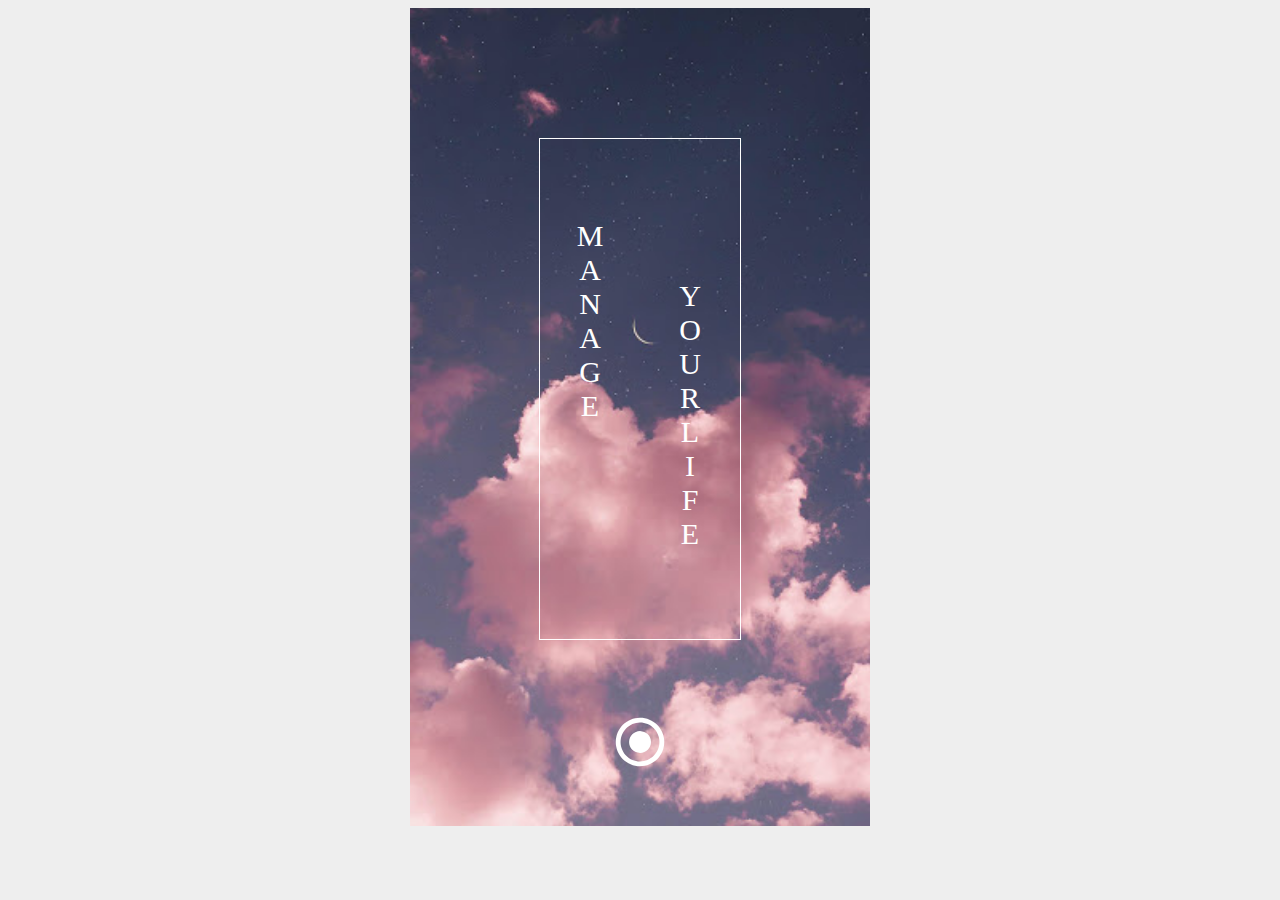
<file: public/index.html>
<!DOCTYPE html>
<html lang="en">
<head>
    <meta charset="UTF-8">
	<meta name="viewport" content="width=device-width,initial-scale=1">
    <meta http-equiv="X-UA-Compatible" content="ie=edge">
 
    <title>Welcome</title>

    <link rel="stylesheet" href="css/style.css">
    <link rel="stylesheet" href="css/elc.css">
    <link rel="stylesheet" href="css/welcome.css">

</head>
    <body>
        <div class="continer">
            <div class="listbox">
            <div class="listleft">
             <div class="listtext">
                    M<br>
                    A<br>
                    N<br>
                    A<br>
                    G<br>
                    E<br>
            </div>
            </div>
            <div class="listright">
             <div class="listtext">
                    Y<br>
                    O<br>
                    U<br>
                    R<br>
                    L<br>
                    I<br>
                    F<br>
                    E<br>
            </div>
            </div>
            </div>
            <div class="wbtn">
                <a href="home.html"><img src="images/btn.png" alt=""></a>
            </div>
        </div>
    </body>
    </html>
</file>
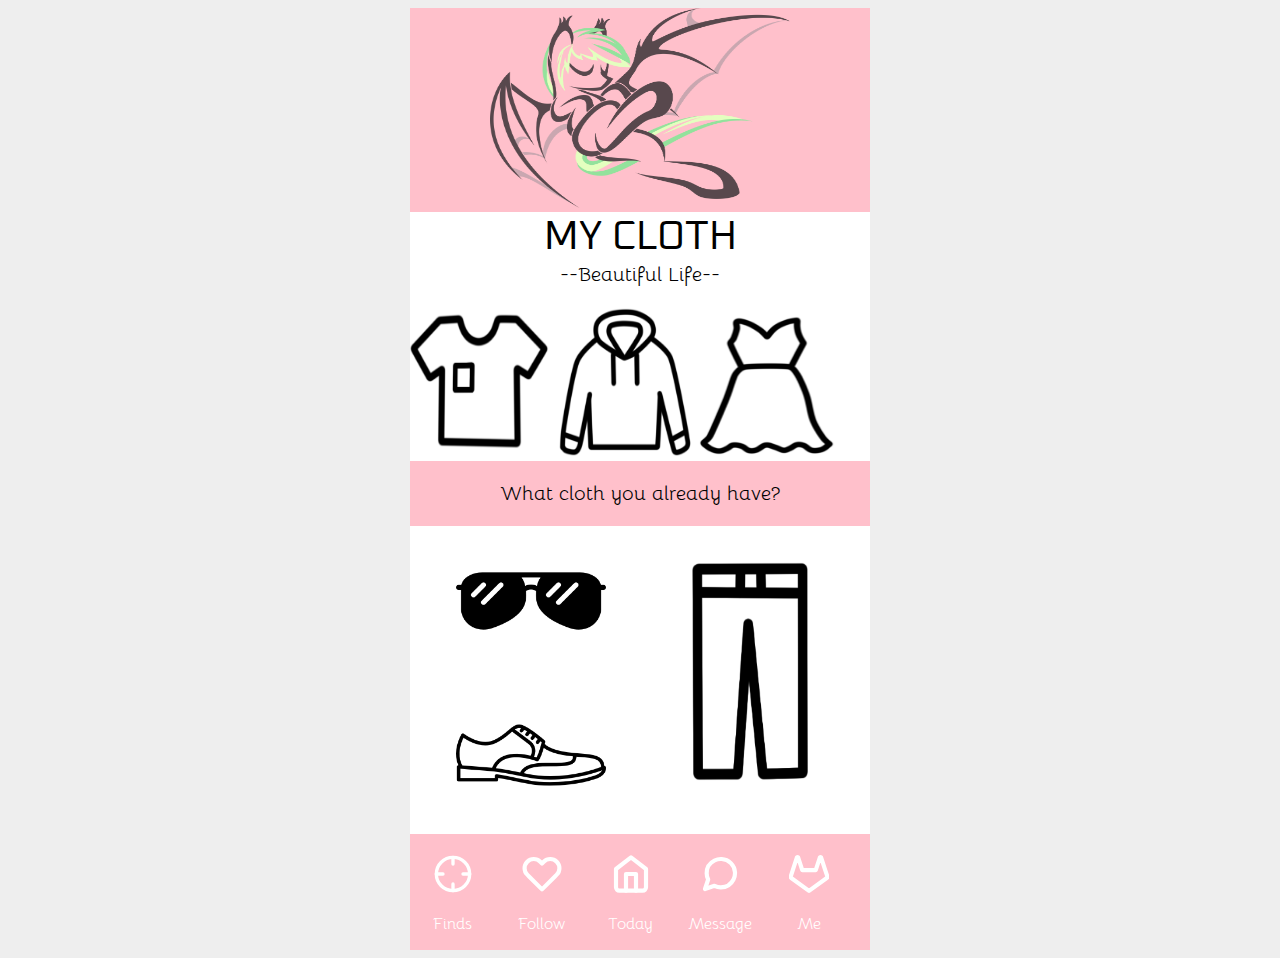
<file: public/main.html>
<!DOCTYPE html>
<html lang="en">
<head>
    <meta charset="UTF-8">
	<meta name="viewport" content="width=device-width,initial-scale=1">
    <meta http-equiv="X-UA-Compatible" content="ie=edge">
 
    <title>My Cloth</title>

    <link rel="stylesheet" href="css/style.css">
    <link href="https://fonts.googleapis.com/css?family=Bellota|Oxanium&display=swap" rel="stylesheet">
</head>
    <body>
        <div class="continer">
            <div class="logo"><img src="images/363-3.png" alt="logo from pls" ></div>
            <div class="choice">
                <div class="title">MY CLOTH</div>
                <div class="sub-title">--Beautiful Life--</div>
                <div class="firstline"></div>
                    <a href="top.html">
                      <img src="images/上衣.PNG" width="140x" height="150px"  alt="pic from">
                    </a>
                    <a href="top.html">
                      <img src="images/外套.PNG" width="140px" height="150px" alt="pic from">
                    </a>
                    <a href="top.html">
                      <img src="images/裙子.PNG" width="140px" height="150px" alt="pic from">
                    </a>
                </div>
                <div class="secondline">
                    <p>What cloth you already have?</p>
                </div>
                <div class="thridline">
                  <div class="left">
                    <a href="top.html">
                      <img src="images/glass.png" width="150px" height="150px" alt="pic from">
                    </a>
                    <a href="top.html">
                      <img src="images/shoe.png" width="150px" height="150px" alt="pic from">
                    </a>
                  </div>
                  <div class="right">
                    <a href="top.html">
                      <img src="images/下装.PNG" width="150px" height="250px" alt="pic from">
                    </a>
                  </div>

                </div>

            </div>
        </div>


      
              <div class="foot-divs"></div>
              <div class="weui-tabbar">
                  <a href="top.html" class="weui-tabbar__item weui-tabbar__item-index weui-bar__item--on">
                    <div class="weui-tabbar__icon">
                      <svg xmlns="http://www.w3.org/2000/svg" width="40" height="40" viewBox="0 0 24 24" fill="none" stroke="#ffffff" stroke-width="2" stroke-linecap="round" stroke-linejoin="round" class="feather feather-crosshair"><circle cx="12" cy="12" r="10"></circle><line x1="22" y1="12" x2="18" y2="12"></line><line x1="6" y1="12" x2="2" y2="12"></line><line x1="12" y1="6" x2="12" y2="2"></line><line x1="12" y1="22" x2="12" y2="18"></line></svg>                   
                  <p class="weui-tabbar__label">Finds</p>
                       </div>
  
                  </a>
                  <a href="find.html" class="weui-tabbar__item weui-tabbar__item-index">
                    <div class="weui-tabbar__icon">
                      <svg xmlns="http://www.w3.org/2000/svg" width="40" height="40" viewBox="0 0 24 24" fill="none" stroke="#ffffff" stroke-width="2.5" stroke-linecap="round" stroke-linejoin="round" class="feather feather-heart"><path d="M20.84 4.61a5.5 5.5 0 0 0-7.78 0L12 5.67l-1.06-1.06a5.5 5.5 0 0 0-7.78 7.78l1.06 1.06L12 21.23l7.78-7.78 1.06-1.06a5.5 5.5 0 0 0 0-7.78z"></path></svg>
                  <p class="weui-tabbar__label">Follow</p>
                    </div>

                  </a>
       
                  <a href="today.html" class="weui-tabbar__item weui-tabbar__item-index">
                    <div class="weui-tabbar__icon">
                      <svg xmlns="http://www.w3.org/2000/svg" width="40" height="40" viewBox="0 0 24 24" fill="none" stroke="#ffffff" stroke-width="2.5" stroke-linecap="round" stroke-linejoin="round" class="feather feather-home"><path d="M3 9l9-7 9 7v11a2 2 0 0 1-2 2H5a2 2 0 0 1-2-2z"></path><polyline points="9 22 9 12 15 12 15 22"></polyline></svg>
                  <p class="weui-tabbar__label">Today</p>
                    </div>

                  </a>
           
                  <a href="main.html" class="weui-tabbar__item weui-tabbar__item-index">
                    <div class="weui-tabbar__icon">
                      <svg xmlns="http://www.w3.org/2000/svg" width="40" height="40" viewBox="0 0 24 24" fill="none" stroke="#ffffff" stroke-width="2.5" stroke-linecap="round" stroke-linejoin="round" class="feather feather-message-circle"><path d="M21 11.5a8.38 8.38 0 0 1-.9 3.8 8.5 8.5 0 0 1-7.6 4.7 8.38 8.38 0 0 1-3.8-.9L3 21l1.9-5.7a8.38 8.38 0 0 1-.9-3.8 8.5 8.5 0 0 1 4.7-7.6 8.38 8.38 0 0 1 3.8-.9h.5a8.48 8.48 0 0 1 8 8v.5z"></path></svg>
                  <p class="weui-tabbar__label">Message</p>
                    </div>

                  </a>
                  <a href="main.html" class="weui-tabbar__item weui-tabbar__item-index">
                    <div class="weui-tabbar__icon">
                      <svg xmlns="http://www.w3.org/2000/svg" width="40" height="40" viewBox="0 0 24 24" fill="none" stroke="#ffffff" stroke-width="2.5" stroke-linecap="round" stroke-linejoin="round" class="feather feather-gitlab">
                      <path d="M22.65 14.39L12 22.13 1.35 14.39a.84.84 0 0 1-.3-.94l1.22-3.78 2.44-7.51A.42.42 0 0 1 4.82 2a.43.43 0 0 1 .58 0 .42.42 0 0 1 .11.18l2.44 7.49h8.1l2.44-7.51A.42.42 0 0 1 18.6 2a.43.43 0 0 1 .58 0 .42.42 0 0 1 .11.18l2.44 7.51L23 13.45a.84.84 0 0 1-.35.94z"></path></svg>
                   <p class="weui-tabbar__label">Me</p>
                    </div>

                  </a>
            
                </div>

    
    </body>
    </html>
</file>
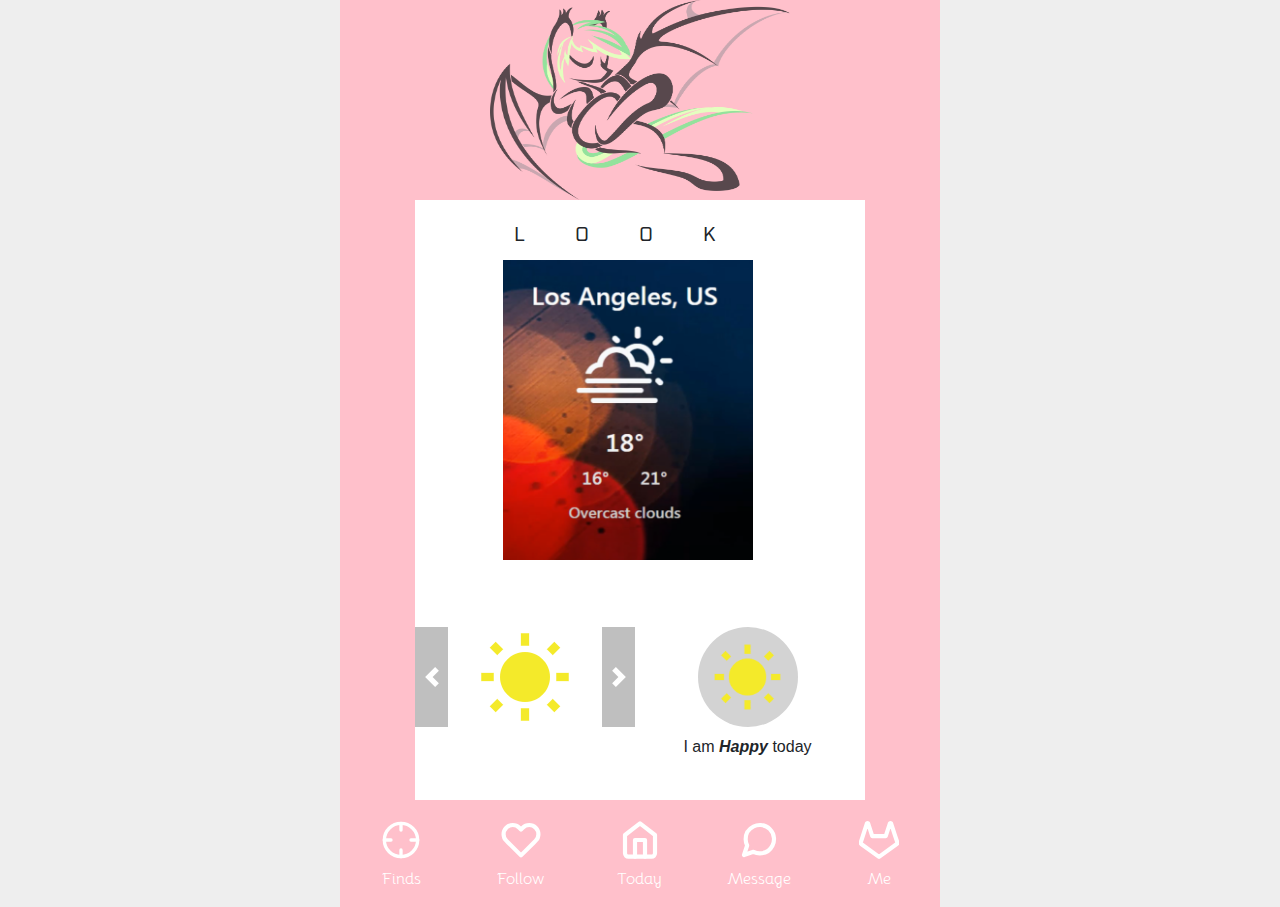
<file: public/today.html>
<!DOCTYPE html>
<html lang="en">
<head>
    <meta charset="UTF-8">
  <meta name="viewport" content="width=device-width,initial-scale=1">
    <meta http-equiv="X-UA-Compatible" content="ie=edge">
 
    <title>Today</title>

        <!-- Include the css file of boostrap  framework-->
      <link rel="stylesheet" href="https://maxcdn.bootstrapcdn.com/bootstrap/4.0.0/css/bootstrap.min.css" integrity="sha384-Gn5384xqQ1aoWXA+058RXPxPg6fy4IWvTNh0E263XmFcJlSAwiGgFAW/dAiS6JXm" crossorigin="anonymous">

      <!-- Include fontawesome tool -->
      <link rel="stylesheet" href="fontawesome/css/all.css">

    <link rel="stylesheet" href="css/style.css">
    <link rel="stylesheet" href="css/today.css">
    <link href="https://fonts.googleapis.com/css?family=Bellota|Oxanium&display=swap" rel="stylesheet">
</head>
    <body>
        <div class="continer">
            <div class="logo"><img src="images/363-3.png" alt="logo from pls" ></div>
            <div class="choice">
                <div class="title">LOOK</div>
                <!-- <img class="img" src="images/1.png" alt=""> -->
                <div class="weather-cast" style="height: 329px; width: 331px;">
                  <img class="img" src="images/weather.PNG" alt="">
                </div>

              <div class="choleft">
                <div id="carouselExampleFade" class="carousel slide weather-carousel">
                  <div class="carousel-inner">
                    <div class="carousel-item active weather-item" data-interval="10000">
                      <img src="images/md-sunny.png" class="d-block w-100" alt="...">
                    </div>
                    <div class="carousel-item weather-item" data-interval="10000">
                      <img src="images/Rainy.png" class="d-block w-100" alt="...">
                    </div>
                    <div class="carousel-item weather-item" data-interval="10000">
                      <img src="images/lightning.png" class="d-block w-100" alt="...">
                    </div>
                    <div class="carousel-item weather-item" data-interval="10000">
                      <img src="images/cloudy.png" class="d-block w-100" alt="...">
                    </div>
                  </div>
                  <a class="carousel-control-prev" href="#carouselExampleFade" role="button" data-slide="prev" style="background-color: grey;">
                    <span class="carousel-control-prev-icon" aria-hidden="true"></span>
                    <span class="sr-only">Previous</span>
                  </a>
                  <a class="carousel-control-next" href="#carouselExampleFade" role="button" data-slide="next" style="background-color: grey;">
                    <span class="carousel-control-next-icon" aria-hidden="true"></span>
                    <span class="sr-only">Next</span>
                  </a>
                </div>
              </div>
                <div class="choright">
                  <img class="my-weather" src="images/md-sunny.png" alt="">
                  <p style="margin-top: 0.5rem;">I am <span style="font-weight: bold; font-style: italic;">Happy</span> today</p>
                </div>
                </div>

            </div>
        </div>


        <div class="foot-divs"></div>
        <div class="weui-tabbar">
            <a href="find.html" class="weui-tabbar__item weui-tabbar__item-index weui-bar__item--on">
              <div class="weui-tabbar__icon">
                <svg xmlns="http://www.w3.org/2000/svg" width="40" height="40" viewBox="0 0 24 24" fill="none" stroke="#ffffff" stroke-width="2" stroke-linecap="round" stroke-linejoin="round" class="feather feather-crosshair"><circle cx="12" cy="12" r="10"></circle><line x1="22" y1="12" x2="18" y2="12"></line><line x1="6" y1="12" x2="2" y2="12"></line><line x1="12" y1="6" x2="12" y2="2"></line><line x1="12" y1="22" x2="12" y2="18"></line></svg>                   
            <p class="weui-tabbar__label">Finds</p>
                 </div>

            </a>
            <a href="find.html" class="weui-tabbar__item weui-tabbar__item-index">
              <div class="weui-tabbar__icon">
                <svg xmlns="http://www.w3.org/2000/svg" width="40" height="40" viewBox="0 0 24 24" fill="none" stroke="#ffffff" stroke-width="2.5" stroke-linecap="round" stroke-linejoin="round" class="feather feather-heart"><path d="M20.84 4.61a5.5 5.5 0 0 0-7.78 0L12 5.67l-1.06-1.06a5.5 5.5 0 0 0-7.78 7.78l1.06 1.06L12 21.23l7.78-7.78 1.06-1.06a5.5 5.5 0 0 0 0-7.78z"></path></svg>
            <p class="weui-tabbar__label">Follow</p>
              </div>

            </a>
 
            <a href="today.html" class="weui-tabbar__item weui-tabbar__item-index">
              <div class="weui-tabbar__icon">
                <svg xmlns="http://www.w3.org/2000/svg" width="40" height="40" viewBox="0 0 24 24" fill="none" stroke="#ffffff" stroke-width="2.5" stroke-linecap="round" stroke-linejoin="round" class="feather feather-home"><path d="M3 9l9-7 9 7v11a2 2 0 0 1-2 2H5a2 2 0 0 1-2-2z"></path><polyline points="9 22 9 12 15 12 15 22"></polyline></svg>
            <p class="weui-tabbar__label">Today</p>
              </div>

            </a>
     
            <a href="main.html" class="weui-tabbar__item weui-tabbar__item-index">
              <div class="weui-tabbar__icon">
                <svg xmlns="http://www.w3.org/2000/svg" width="40" height="40" viewBox="0 0 24 24" fill="none" stroke="#ffffff" stroke-width="2.5" stroke-linecap="round" stroke-linejoin="round" class="feather feather-message-circle"><path d="M21 11.5a8.38 8.38 0 0 1-.9 3.8 8.5 8.5 0 0 1-7.6 4.7 8.38 8.38 0 0 1-3.8-.9L3 21l1.9-5.7a8.38 8.38 0 0 1-.9-3.8 8.5 8.5 0 0 1 4.7-7.6 8.38 8.38 0 0 1 3.8-.9h.5a8.48 8.48 0 0 1 8 8v.5z"></path></svg>
            <p class="weui-tabbar__label">Message</p>
              </div>

            </a>
            <a href="main.html" class="weui-tabbar__item weui-tabbar__item-index">
              <div class="weui-tabbar__icon">
                <svg xmlns="http://www.w3.org/2000/svg" width="40" height="40" viewBox="0 0 24 24" fill="none" stroke="#ffffff" stroke-width="2.5" stroke-linecap="round" stroke-linejoin="round" class="feather feather-gitlab">
                <path d="M22.65 14.39L12 22.13 1.35 14.39a.84.84 0 0 1-.3-.94l1.22-3.78 2.44-7.51A.42.42 0 0 1 4.82 2a.43.43 0 0 1 .58 0 .42.42 0 0 1 .11.18l2.44 7.49h8.1l2.44-7.51A.42.42 0 0 1 18.6 2a.43.43 0 0 1 .58 0 .42.42 0 0 1 .11.18l2.44 7.51L23 13.45a.84.84 0 0 1-.35.94z"></path></svg>
             <p class="weui-tabbar__label">Me</p>
              </div>

            </a>
      
          </div>


            <!-- Include JQuery tool -->
            <script
            src="https://code.jquery.com/jquery-3.5.0.min.js"
            integrity="sha256-xNzN2a4ltkB44Mc/Jz3pT4iU1cmeR0FkXs4pru/JxaQ="
            crossorigin="anonymous">
            </script>
        
            <!-- Include the javascript file needed by bootstrap framework -->
            <script src="https://code.jquery.com/jquery-3.2.1.slim.min.js" integrity="sha384-KJ3o2DKtIkvYIK3UENzmM7KCkRr/rE9/Qpg6aAZGJwFDMVNA/GpGFF93hXpG5KkN" crossorigin="anonymous"></script>
            <script src="https://cdnjs.cloudflare.com/ajax/libs/popper.js/1.12.9/umd/popper.min.js" integrity="sha384-ApNbgh9B+Y1QKtv3Rn7W3mgPxhU9K/ScQsAP7hUibX39j7fakFPskvXusvfa0b4Q" crossorigin="anonymous"></script>
            <script src="https://maxcdn.bootstrapcdn.com/bootstrap/4.0.0/js/bootstrap.min.js" integrity="sha384-JZR6Spejh4U02d8jOt6vLEHfe/JQGiRRSQQxSfFWpi1MquVdAyjUar5+76PVCmYl" crossorigin="anonymous"></script>
    
            <script src="js/today.js"></script>
    </body>
    </html>
</file>
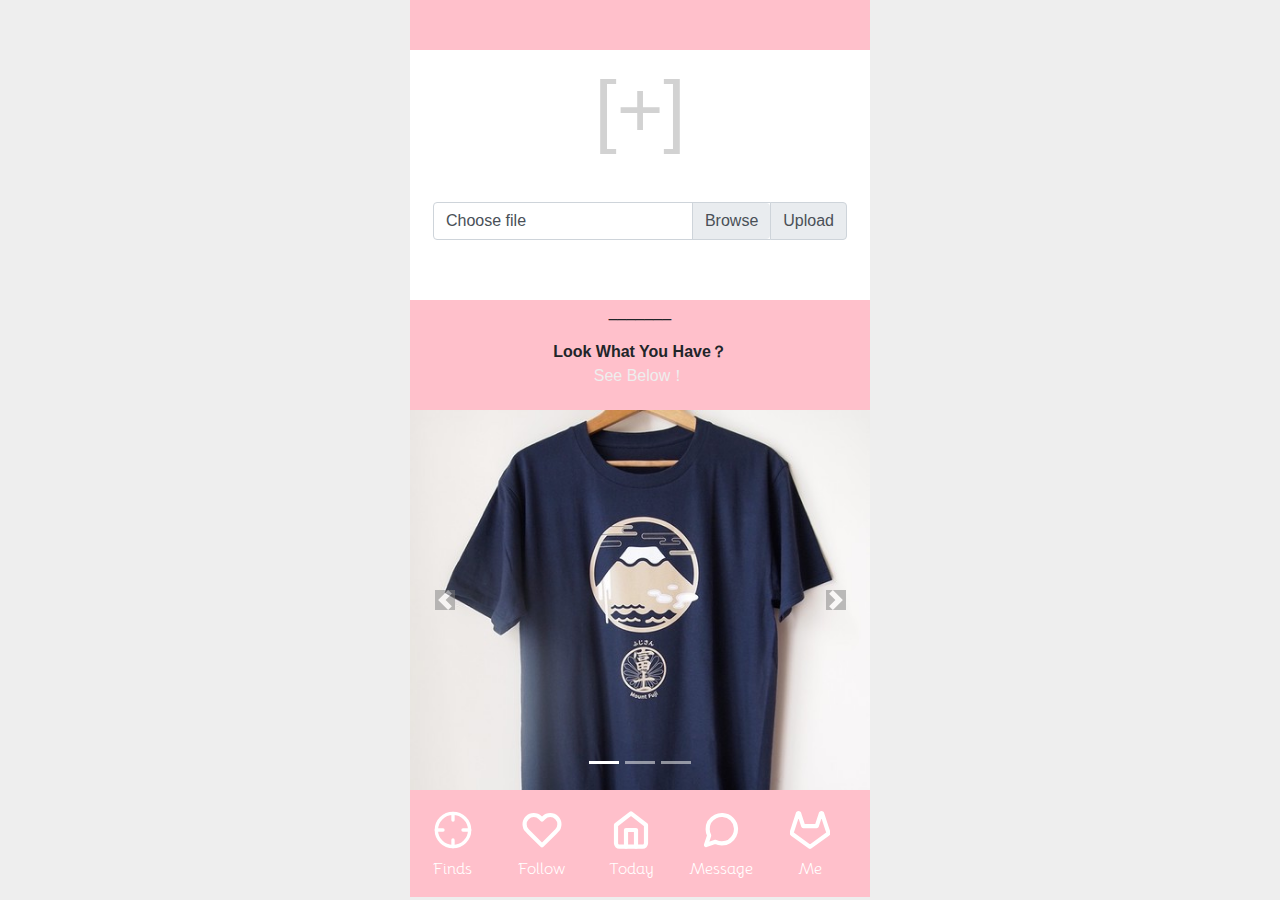
<file: public/top.html>
<!DOCTYPE html>
<html lang="en">
<head>
    <meta charset="UTF-8">
	  <meta name="viewport" content="width=device-width,initial-scale=1">
    <meta http-equiv="X-UA-Compatible" content="ie=edge">
    <title>Top</title>

        <!-- Include the css file of boostrap  framework-->
        <link rel="stylesheet" href="https://maxcdn.bootstrapcdn.com/bootstrap/4.0.0/css/bootstrap.min.css" integrity="sha384-Gn5384xqQ1aoWXA+058RXPxPg6fy4IWvTNh0E263XmFcJlSAwiGgFAW/dAiS6JXm" crossorigin="anonymous">
    
        <!-- Include fontawesome tool -->
        <link rel="stylesheet" href="fontawesome/css/all.css">

    <link rel="stylesheet" href="css/style.css">
    <link rel="stylesheet" href="css/top.css">
    <link href="https://fonts.googleapis.com/css?family=Bellota|Oxanium&display=swap" rel="stylesheet">
</head>
    <body>
        <div class="continer">
          <div class="topnav">
          <!-- <button class="navbtn"><<</button>
          <span class="toptext">TOP</span> -->
          </div>
          <div class="editor">
            <!-- <div class="go">
              <img src="images/i1.png" alt="">
              <span class="gotext">Go to editor</span>
            </div> -->
            <!-- <div class="go2">
              <div class="goleft">
                <img src="images/i2.png" alt="">
                <span class="go2text">Open my sets</span>
              </div>
              <div class="goright">
                <img src="images/i2.png" alt="">
                <span class="go2text">Use a photo</span>
              </div>
            </div> -->
            <div style="text-align: center;">
              <div class="add-img">[+]</div>
              <div class="input-group img-upload">
                <div class="custom-file">
                  <input id="file" type="file" class="custom-file-input" id="inputGroupFile02">
                  <label class="custom-file-label img-label" for="inputGroupFile02" aria-describedby="inputGroupFileAddon02">Choose file</label>
                </div>
                <div class="input-group-append">
                  <button id="img-upload-btn" class="input-group-text" id="inputGroupFileAddon02">Upload</button>
                </div>
              </div>
            </div>
          </div>
        <div class="havebox">
          <p>_______</p>
          <b>Look What You Have？</b>
          <p style="color: #eee;">See Below！</p>
          <!-- <p class="lop">Top</p> -->
        </div>
        <!-- 轮播组件 -->
         <div class="imagebox">
          <div id="carouselExampleIndicators" class="carousel slide" data-ride="carousel">
            <ol id="c-indicator" class="carousel-indicators">
              <li data-target="#carouselExampleIndicators" data-slide-to="0" class="active"></li>
              <li data-target="#carouselExampleIndicators" data-slide-to="1"></li>
              <li data-target="#carouselExampleIndicators" data-slide-to="2"></li>
            </ol>
            <!-- 在此处增加或更换轮播图片 -->
            <div id="c-item" class="carousel-inner">
              <div class="carousel-item img-item active">
                <img src="images/tshirt.jpg" class="d-block w-100" alt="...">
              </div>
              <div class="carousel-item img-item">
                <img src="images/jeans.png" class="d-block w-100" alt="...">
              </div>
              <div class="carousel-item img-item">
                <img src="images/boots.jpg" class="d-block w-100" alt="...">
              </div>
            </div>
            <a class="carousel-control-prev" href="#carouselExampleIndicators" role="button" data-slide="prev">
              <span class="carousel-control-prev-icon control-icon" aria-hidden="true"></span>
              <span class="sr-only">Previous</span>
            </a>
            <a class="carousel-control-next" href="#carouselExampleIndicators" role="button" data-slide="next">
              <span class="carousel-control-next-icon control-icon" aria-hidden="true"></span>
              <span class="sr-only">Next</span>
            </a>
          </div>
        </div>    
        </div>
    
        <div class="foot-divs"></div>
        <div class="weui-tabbar">
            <a href="top.html" class="weui-tabbar__item weui-tabbar__item-index weui-bar__item--on">
              <div class="weui-tabbar__icon">
                <svg xmlns="http://www.w3.org/2000/svg" width="40" height="40" viewBox="0 0 24 24" fill="none" stroke="#ffffff" stroke-width="2" stroke-linecap="round" stroke-linejoin="round" class="feather feather-crosshair"><circle cx="12" cy="12" r="10"></circle><line x1="22" y1="12" x2="18" y2="12"></line><line x1="6" y1="12" x2="2" y2="12"></line><line x1="12" y1="6" x2="12" y2="2"></line><line x1="12" y1="22" x2="12" y2="18"></line></svg>                   
            <p class="weui-tabbar__label">Finds</p>
                 </div>

            </a>
            <a href="find.html" class="weui-tabbar__item weui-tabbar__item-index">
              <div class="weui-tabbar__icon">
                <svg xmlns="http://www.w3.org/2000/svg" width="40" height="40" viewBox="0 0 24 24" fill="none" stroke="#ffffff" stroke-width="2.5" stroke-linecap="round" stroke-linejoin="round" class="feather feather-heart"><path d="M20.84 4.61a5.5 5.5 0 0 0-7.78 0L12 5.67l-1.06-1.06a5.5 5.5 0 0 0-7.78 7.78l1.06 1.06L12 21.23l7.78-7.78 1.06-1.06a5.5 5.5 0 0 0 0-7.78z"></path></svg>
            <p class="weui-tabbar__label">Follow</p>
              </div>

            </a>
 
            <a href="today.html" class="weui-tabbar__item weui-tabbar__item-index">
              <div class="weui-tabbar__icon">
                <svg xmlns="http://www.w3.org/2000/svg" width="40" height="40" viewBox="0 0 24 24" fill="none" stroke="#ffffff" stroke-width="2.5" stroke-linecap="round" stroke-linejoin="round" class="feather feather-home"><path d="M3 9l9-7 9 7v11a2 2 0 0 1-2 2H5a2 2 0 0 1-2-2z"></path><polyline points="9 22 9 12 15 12 15 22"></polyline></svg>
            <p class="weui-tabbar__label">Today</p>
              </div>

            </a>
     
            <a href="main.html" class="weui-tabbar__item weui-tabbar__item-index">
              <div class="weui-tabbar__icon">
                <svg xmlns="http://www.w3.org/2000/svg" width="40" height="40" viewBox="0 0 24 24" fill="none" stroke="#ffffff" stroke-width="2.5" stroke-linecap="round" stroke-linejoin="round" class="feather feather-message-circle"><path d="M21 11.5a8.38 8.38 0 0 1-.9 3.8 8.5 8.5 0 0 1-7.6 4.7 8.38 8.38 0 0 1-3.8-.9L3 21l1.9-5.7a8.38 8.38 0 0 1-.9-3.8 8.5 8.5 0 0 1 4.7-7.6 8.38 8.38 0 0 1 3.8-.9h.5a8.48 8.48 0 0 1 8 8v.5z"></path></svg>
            <p class="weui-tabbar__label">Message</p>
              </div>

            </a>
            <a href="main.html" class="weui-tabbar__item weui-tabbar__item-index">
              <div class="weui-tabbar__icon">
                <svg xmlns="http://www.w3.org/2000/svg" width="40" height="40" viewBox="0 0 24 24" fill="none" stroke="#ffffff" stroke-width="2.5" stroke-linecap="round" stroke-linejoin="round" class="feather feather-gitlab">
                <path d="M22.65 14.39L12 22.13 1.35 14.39a.84.84 0 0 1-.3-.94l1.22-3.78 2.44-7.51A.42.42 0 0 1 4.82 2a.43.43 0 0 1 .58 0 .42.42 0 0 1 .11.18l2.44 7.49h8.1l2.44-7.51A.42.42 0 0 1 18.6 2a.43.43 0 0 1 .58 0 .42.42 0 0 1 .11.18l2.44 7.51L23 13.45a.84.84 0 0 1-.35.94z"></path></svg>
             <p class="weui-tabbar__label">Me</p>
              </div>

            </a>
      
          </div>

    </body>

        <!-- Include JQuery tool -->
        <script
        src="https://code.jquery.com/jquery-3.5.0.min.js"
        integrity="sha256-xNzN2a4ltkB44Mc/Jz3pT4iU1cmeR0FkXs4pru/JxaQ="
        crossorigin="anonymous">
        </script>
    
        <!-- Include the javascript file needed by bootstrap framework -->
        <script src="https://code.jquery.com/jquery-3.2.1.slim.min.js" integrity="sha384-KJ3o2DKtIkvYIK3UENzmM7KCkRr/rE9/Qpg6aAZGJwFDMVNA/GpGFF93hXpG5KkN" crossorigin="anonymous"></script>
        <script src="https://cdnjs.cloudflare.com/ajax/libs/popper.js/1.12.9/umd/popper.min.js" integrity="sha384-ApNbgh9B+Y1QKtv3Rn7W3mgPxhU9K/ScQsAP7hUibX39j7fakFPskvXusvfa0b4Q" crossorigin="anonymous"></script>
        <script src="https://maxcdn.bootstrapcdn.com/bootstrap/4.0.0/js/bootstrap.min.js" integrity="sha384-JZR6Spejh4U02d8jOt6vLEHfe/JQGiRRSQQxSfFWpi1MquVdAyjUar5+76PVCmYl" crossorigin="anonymous"></script>

        <script src="js/top.js"></script>
    </html>
</file>
<file: public/css/style.css>
body{
  background-color: #eee;
}
a{
  text-decoration: none;
  color: inherit;
}
.logo{
  width: 460px;
  margin: 0 auto;
  text-align: center;
}
.logo img{
  width: 300px;
  height: 200px;
}
.title{
  font-family: 'Franklin Gothic Medium', 'Arial Narrow', Arial, sans-serif;
}
.continer{
  margin: 0 auto;
  width: 460px;
  background-color: pink;
}

.choice{
  display: inline-block;
  width: 460px;
  background-color: white;
}

.title{
  font-family: 'Oxanium', cursive;
  font-size: 40px;
  text-align: center;
}

.sub-title{
  font-family: 'Bellota', cursive;
  font-size: 20px;
  text-align: center;
}

.firstline{
  margin-top: 20px;
  width: 460px;
}
.firstline img{
  display: inline-block;
  width: 140px;
}
.secondline{
  font-family: 'Bellota', cursive;
  font-size: 20px;
  text-align: center;
}

.thridline{
  display: flex;
  justify-content: space-between;
  background-color: white;

}
.left{
  display: flex;
  flex-direction: column;
  padding-left: 10%;
}
.right{
justify-content: flex-end;
padding-right: 10%;
padding-top: 20px;

}

a{  text-decoration: none;}
.weui-tabbar__label{
  color:white;
  font-family: 'Bellota', cursive;
}



/*footer*/
  .weui-footer {
        padding: 10px 0 10px 0;
    background:#e5e5e5;
    flex-direction: row;
    height: 80px;
      }

.weui-tabbar{
  margin: 0 auto;
  padding-top: 20px;
  background-color: pink;
  width: 460px;
  flex-direction: row;
  justify-content: space-around;
}
.weui-tabbar__icon{
  display: inline-block;
  width: 85px;
  text-align: center;
}
.weui-tabbar_icon svg path{
  position: relative;
}
.weui-tabbar__label{
  text-align: center;
}
</file>
<file: public/css/elc.css>
.continer{
	width: 460px;
	height: 818px;
	background-image: url('../images/bk.jpg');
	background-size: cover;
}
@font-face{
     font-family: 'one'; 
     src:url('../font/ClubTypeMercurius-Light.ttf') format('truetype');
}
.logo{
	width: 270px;
	font-family: 'one','Franklin Gothic Medium', 'Arial Narrow', Arial, sans-serif;
	font-size:60px;
	letter-spacing:12px;
	color: #fff;
	padding-top: 50px;
	border-bottom: 3px solid #fff;
}
.text{
	margin: 0 auto;
	text-align: right;
	width: 270px;
	font-size: 20px;
	color: #fff;
}
.ma{
	margin-top: 230px;
	width: 460px;
	height: 100px;
}
.ma_img{
	margin: 0 auto;
	display: block;
	height: 100px;
}
.my-btn{
	margin-top: 40px;
	width: 460px;
	height: 60px;
}

.my-btn .btn-small {
	text-align: center;
}

.my-btn .btn-left{
	margin-right: 5.5rem;
}
.my-btn .btn-right{
	margin-left: 5.5rem;
}
.my-btn .btnlong{
	margin: 1.5rem auto;
	width: 85%;
}
.my-btn .login{
	display:inline-block;
	width: 140px;
	height: 50px;
	line-height: 50px;
	text-align: center;
	border:1px solid #111;
	border-radius: 20px;
	background-color: #fff;
	opacity:0.8;
}
.my-btn .sign{
	display: inline-block;
	width: 140px;
	height: 50px;
	line-height: 50px;
	text-align: center;
	border:1px solid #111;
	background-color: #fff;
	border-radius: 20px;
	opacity: 0.8;
}

.icon-small {
	margin-right: 0.5rem;
}

.icon-big {
	margin-right: 1rem;
}
</file>
<file: public/css/welcome.css>
.continer{
	height: 818px;
}
.listbox{
	position: relative;
	top: 130px;
	margin: 0 auto;
	color: #fff;
	width: 200px;
	height: 500px;
	border:1px solid #fff;
	font-family: 'Oxanium', cursive; 
	font-size: 30px;
}
.listbox .listleft{
	float: left;
	width:100px;
	height: 500px;
}
.listbox .listright{
	float: left;
	width:100px;
	height: 500px;
	color: #fff;
	text-align: center;
}
.listbox .listleft .listtext{
	text-align: center;
	margin-top: 80px;
}
.listbox .listright .listtext{
	text-align: center;
	margin-top: 140px;
}
.wbtn{
	margin-top: 200px;
	text-align: center;
}
</file>
<file: public/css/today.css>
.continer{
  margin: 0 auto;
  width: 600px;
  background-color: pink;
}
.weui-tabbar{
	display: flex;
	justify-content: space-evenly;
	width: 600px;
}
.choice{
	text-align: center;
	display: block;
	margin: 0 auto;
	width: 450px;
	height: 600px;
}
.choice .title{
	padding-top: 20px;
	font-size: 20px;
	letter-spacing:50px;
}
.choice .img{
	display: inline-block;
	width: 250px;
    height: 300px;
    margin-left: 5.5rem;
    margin-top: 0.6rem;
}
.weui-tabbar__icon{
  display: inline-block;
  width: 116px;
  text-align: center;
}
.choleft{
	float: left;
	width: 220px;
	height: 200px;
	text-align: left;
	/* border:1px solid #111; */
}
.choright{
	float: left;
	width: 225px;
	height: 200px;
}

.weather-item {
	width: 100px;
    margin: auto;
}

.weather-carousel {
	margin-top: 3rem;
}

.my-weather {
	height: 100px;
	width: 100px;
	margin-top: 3rem;
	border-radius: 100%;
	background-color: lightgrey;
	padding: 0.8rem;
}
</file>
<file: public/css/top.css>
.continer{
	height: 790px;
}
.continer .topnav{
	width: 460px;
	height: 50px;
	background-color: pink;
}
.continer .topnav .navbtn{
	display:inline-block;
	width: 60px;
	height: 50px;
	background-color: #fff;
	opacity: 0.8;
}
.continer .topnav .toptext{
	width: 170px;
	font-weight: bold;
	display: inline-block;
	text-align: right;
	font-weight: bold;
}
.editor{
	width: 460px;
	height: 250px;
	background-color: #fff;
}
.editor .go{
	text-align: center;
	width: 460px;
	height: 150px;
	line-height: 170px;
}
.editor .go img{
	position: relative;
	top: 20px;
}
.editor .gotext{
	vertical-align: middle;
}
.editor .go2{
	width: 460x;
	height: 110px;
	line-height: 100px;
}
.editor .go2 .goleft{
	text-align: center;
	float: left;
	width: 229px;
	height: 100px;
	line-height: 100px;
}
.editor .go2 .goleft img{
	position: relative;
	vertical-align: middle;
}
.editor .go2 .goright img{
	position: relative;
	vertical-align: middle;
}
.havebox{
	text-align: center;
	width: 460px;
	height: 100px;
	background-color: pink;
}
.lop{
	margin: 0 auto;
	padding-bottom: 10px;
	width: 150px;
	border-bottom:1px solid #111;
	text-align: center;
}
.imagebox{
	margin-top: 10px;
	width: 460px;
	height: 420px;
	background-color: #fff;
}
.imagebox .imageleft{
	text-align: center;
	float: left;
	width: 230px;
	height: 300px;
	line-height: 520px;
}
.imagebox .imageright{
	text-align: center;
	float: left;
	width: 230px;
	height: 300px;
	line-height: 520px;
}
.spantext{
	line-height: 1em;
}

.img-item {
	height: 380px;
}

.control-icon {
	background-color: grey;
}

.add-img {
	color: grey;
    font-size: 5rem;
    opacity: 35%;
}

.img-upload {
	margin: 2rem auto;
    width: 90%;
}

.img-label {
	text-align: left;
}
</file>
